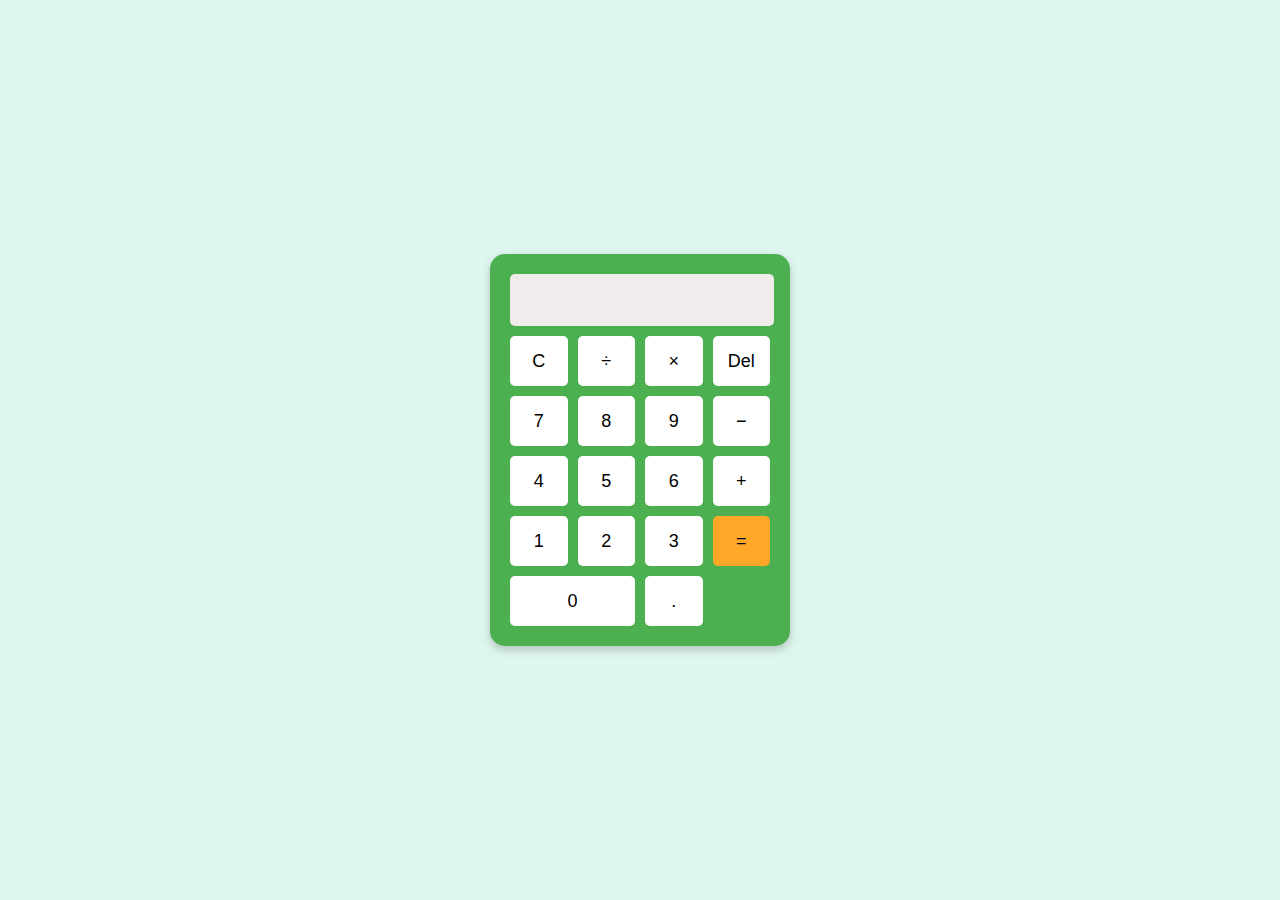
<file: homework/calculator/index.html>
<!DOCTYPE html>
<html lang="en">
<head>
  <meta charset="UTF-8">
  <meta name="viewport" content="width=device-width, initial-scale=1.0">
  <title>Styled Calculator</title>
  <link rel="stylesheet" href="style.css">
</head>
<body>
  <div class="calculator">
    <input type="text" id="display" readonly>
    <div class="buttons">
      <button onclick="clearDisplay()">C</button>
      <button onclick="appendValue('/')">÷</button>
      <button onclick="appendValue('*')">×</button>
      <button onclick="deleteLast()">Del</button>
      <button onclick="appendValue('7')">7</button>
      <button onclick="appendValue('8')">8</button>
      <button onclick="appendValue('9')">9</button>
      <button onclick="appendValue('-')">−</button>
      <button onclick="appendValue('4')">4</button>
      <button onclick="appendValue('5')">5</button>
      <button onclick="appendValue('6')">6</button>
      <button onclick="appendValue('+')">+</button>
      <button onclick="appendValue('1')">1</button>
      <button onclick="appendValue('2')">2</button>
      <button onclick="appendValue('3')">3</button>
      <button class="equals" onclick="calculateResult()">=</button>
      <button onclick="appendValue('0')" class="zero">0</button>
      <button onclick="appendValue('.')">.</button>
    </div>
  </div>
  <script src="script.js"></script>
</body>
</html>
</file>
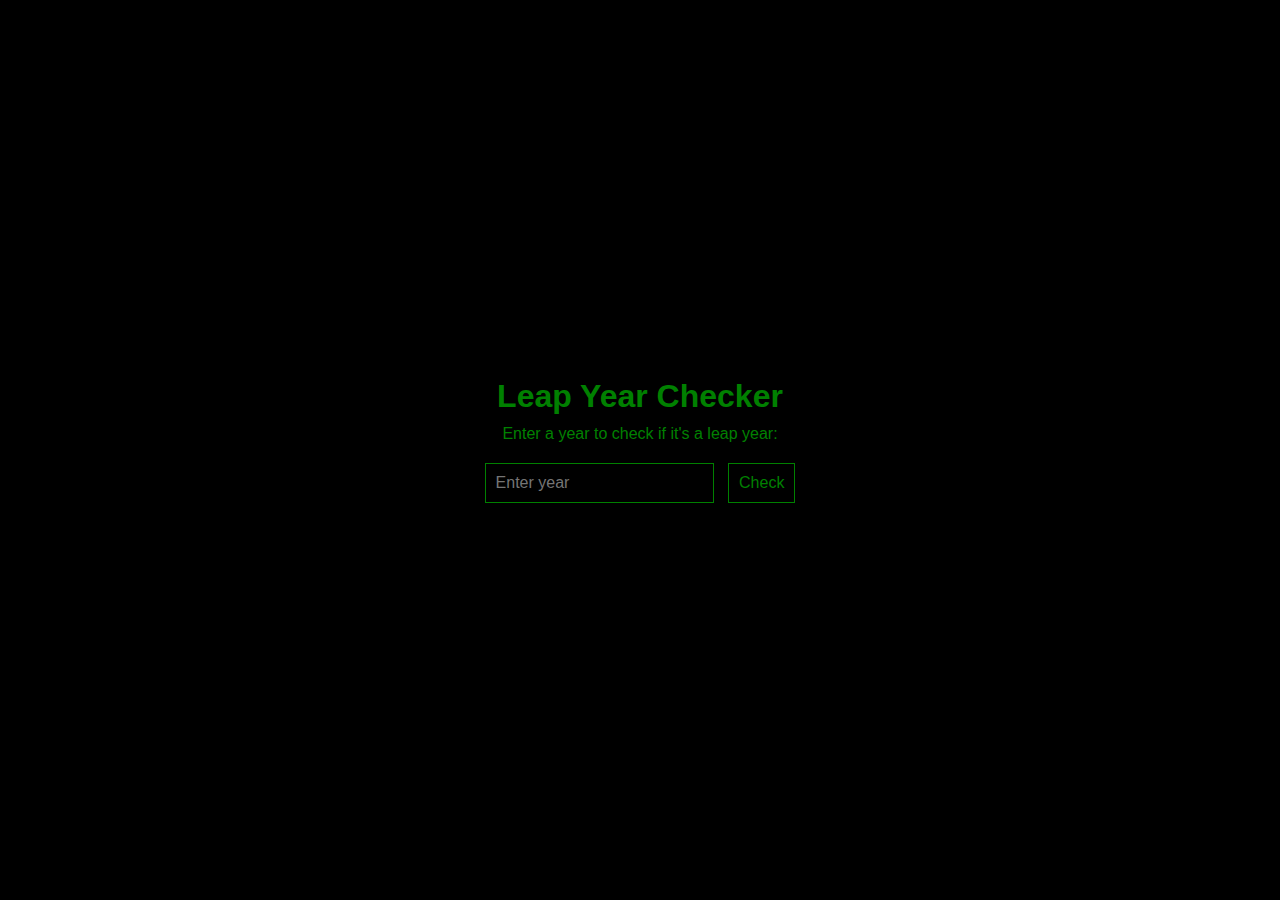
<file: homework/CV/ex1.html>
<!DOCTYPE html>
<html lang="en">
<head>
    <meta charset="UTF-8">
    <meta name="viewport" content="width=device-width, initial-scale=1.0">
    <title>Leap Year Checker</title>
    <style>
        body {
            font-family: Arial, sans-serif;
            margin: 0;
            display: flex;
            justify-content: center;
            align-items: center;
            height: 100vh; /* Full viewport height */
            background-color: black;
            color: green;
        }
        .container {
            text-align: center;
        }
        h1, p {
            margin: 10px 0;
        }
        input, button {
            padding: 10px;
            font-size: 1rem;
            margin: 10px 5px;
            color: green;
            border: 1px solid green;
            background: none;
        }
        button {
            cursor: pointer;
        }
        .result {
            margin-top: 20px;
            font-size: 1.2rem;
        }
    </style>
</head>
<body>
    <div class="container">
        <h1>Leap Year Checker</h1>
        <p>Enter a year to check if it's a leap year:</p>
        <input type="number" id="yearInput" placeholder="Enter year" />
        <button onclick="checkLeapYear()">Check</button>
        <div class="result" id="result"></div>
    </div>
    <script src="ex1.js"></script>
</body>
</html>
</file>
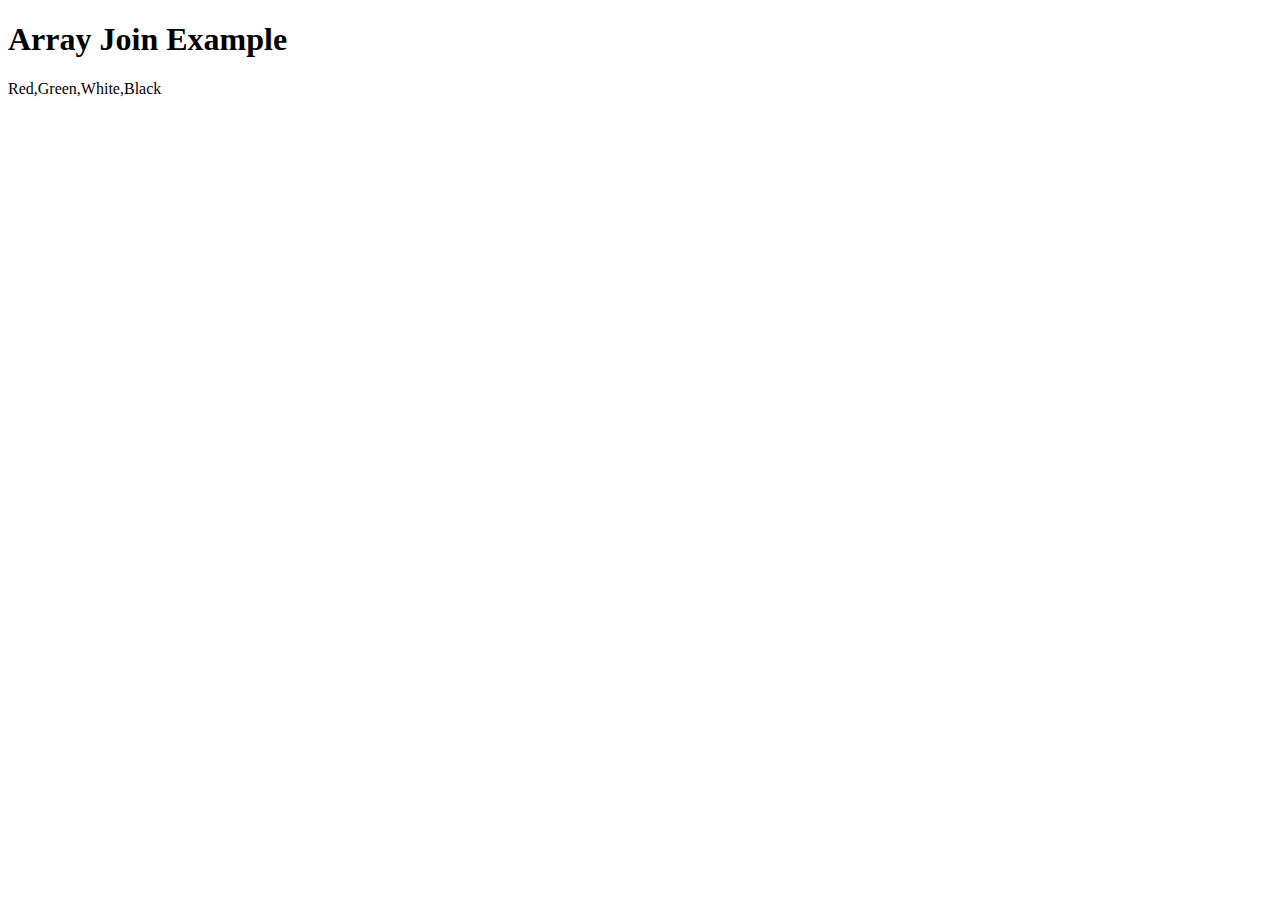
<file: homework/CV/ex2.html>
<!DOCTYPE html>
<html lang="en">
<head>
    <meta charset="UTF-8">
    <meta name="viewport" content="width=device-width, initial-scale=1.0">
    <title> Array Elements</title>
</head>
<body>
    <h1>Array Join Example</h1>
    <p id="output"></p> 
    <script src="ex2.js"></script>
</body>
</html>
</file>
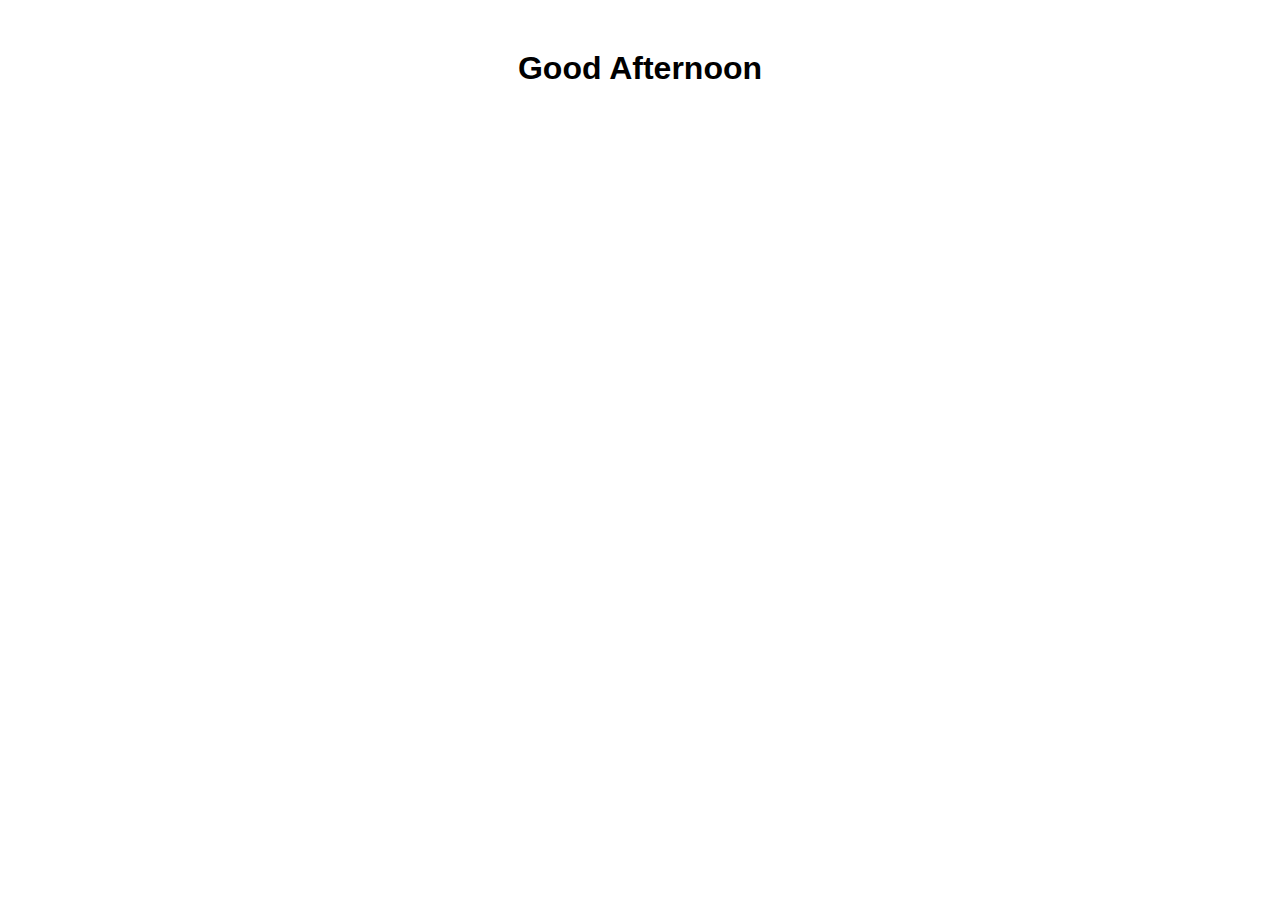
<file: homework/CV/ex3.html>
<!DOCTYPE html>
<html lang="en">
<head>
    <meta charset="UTF-8">
    <meta name="viewport" content="width=device-width, initial-scale=1.0">
    <title>Greeting Based on Time</title>
</head>
<body>
    <style>
        body{
            font-family: Arial, Helvetica, sans-serif;
            text-align: center;
            margin-top: 50px;
        }
        h1{
            font-size: 2rem;
        }
    </style>
    <h1>
        <script src="ex3.js"></script>
    </h1>
</body>
</html>
</file>
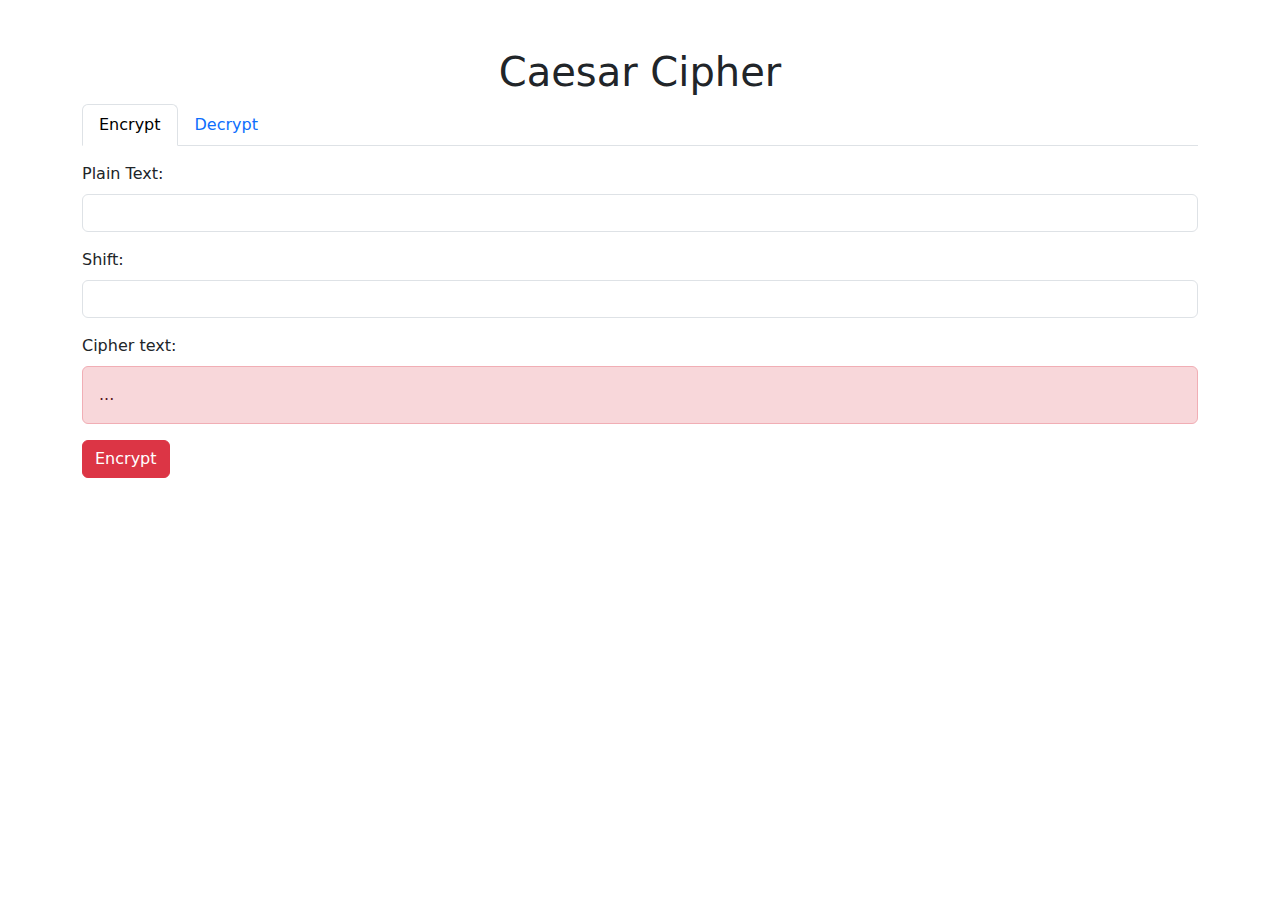
<file: homework/CV/ex4.html>
<!DOCTYPE html>
<html lang="en">

<head>
  <meta charset="UTF-8">
  <meta name="viewport" content="width=device-width, initial-scale=1.0">
  <title>Caesar Cipher</title>
  <script src="ex4.js"></script>
  <link rel="stylesheet" href="https://cdnjs.cloudflare.com/ajax/libs/bootstrap/5.3.0/css/bootstrap.min.css">
</head>

<body>
  <div class="container mt-5">
    <h1 class="text-center">Caesar Cipher</h1>
    <ul class="nav nav-tabs" id="cipherTabs" role="tablist">
      <li class="nav-item" role="presentation">
        <button class="nav-link active" id="encrypt-tab" data-bs-toggle="tab" data-bs-target="#encrypt" type="button" role="tab">Encrypt</button>
      </li>
      <li class="nav-item" role="presentation">
        <button class="nav-link" id="decrypt-tab" data-bs-toggle="tab" data-bs-target="#decrypt" type="button" role="tab">Decrypt</button>
      </li>
    </ul>
    <div class="tab-content mt-3">
      <!-- Encrypt Tab -->
      <div class="tab-pane fade show active" id="encrypt" role="tabpanel">
        <form>
          <div class="mb-3">
            <label for="plainText" class="form-label">Plain Text:</label>
            <input type="text" id="plainText" class="form-control">
          </div>
          <div class="mb-3">
            <label for="shiftEncrypt" class="form-label">Shift:</label>
            <input type="number" id="shiftEncrypt" class="form-control">
          </div>
          <div class="mb-3">
            <label class="form-label">Cipher text:</label>
            <div id="cipherTextEncrypt" class="alert alert-danger">...</div>
          </div>
          <button type="button" class="btn btn-danger" onclick="encrypt()">Encrypt</button>
        </form>
      </div>
      <!-- Decrypt Tab -->
      <div class="tab-pane fade" id="decrypt" role="tabpanel">
        <form>
          <div class="mb-3">
            <label for="cipherText" class="form-label">Cipher Text:</label>
            <input type="text" id="cipherText" class="form-control">
          </div>
          <div class="mb-3">
            <label for="shiftDecrypt" class="form-label">Shift:</label>
            <input type="number" id="shiftDecrypt" class="form-control">
          </div>
          <div class="mb-3">
            <label class="form-label">Plain text:</label>
            <div id="plainTextDecrypt" class="alert alert-primary">...</div>
          </div>
          <button type="button" class="btn btn-primary" onclick="decrypt()">Decrypt</button>
        </form>
      </div>
    </div>
  </div>
  <script src="https://cdnjs.cloudflare.com/ajax/libs/bootstrap/5.3.0/js/bootstrap.bundle.min.js"></script>
  <script src="ex4.js"></script>
</body>

</html>
</file>
<file: homework/calculator/style.css>
body {
    font-family: Arial, sans-serif;
    background-color: #dff6f0;
    display: flex;
    justify-content: center;
    align-items: center;
    height: 100vh;
    margin: 0;
  }
  
  .calculator {
    background-color: #4caf50;
    padding: 20px;
    border-radius: 15px;
    box-shadow: 0 4px 10px rgba(0, 0, 0, 0.2);
    width: 260px;
  }
  
  #display {
    width: 100%;
    height: 50px;
    font-size: 24px;
    margin-bottom: 10px;
    text-align: right;
    border: none;
    border-radius: 5px;
    background-color: #f1ecec;
    color: #333;
  }
  
  .buttons {
    display: grid;
    grid-template-columns: repeat(4, 1fr);
    gap: 10px;
  }
  
  button {
    height: 50px;
    font-size: 18px;
    background-color: #fff;
    border: none;
    border-radius: 5px;
    cursor: pointer;
    transition: background-color 0.3s ease, transform 0.1s ease;
  }
  
  button:hover {
    background-color: #a5d6a7;
  }
  
  button:active {
    transform: scale(0.95);
  }
  
  .equals {
    background-color: #ffa726;
    color: rgb(5, 4, 49);
  }
  
  .equals:hover {
    background-color: #fb8c00;
  }
  
  .zero {
    grid-column: span 2;
  }
</file>
